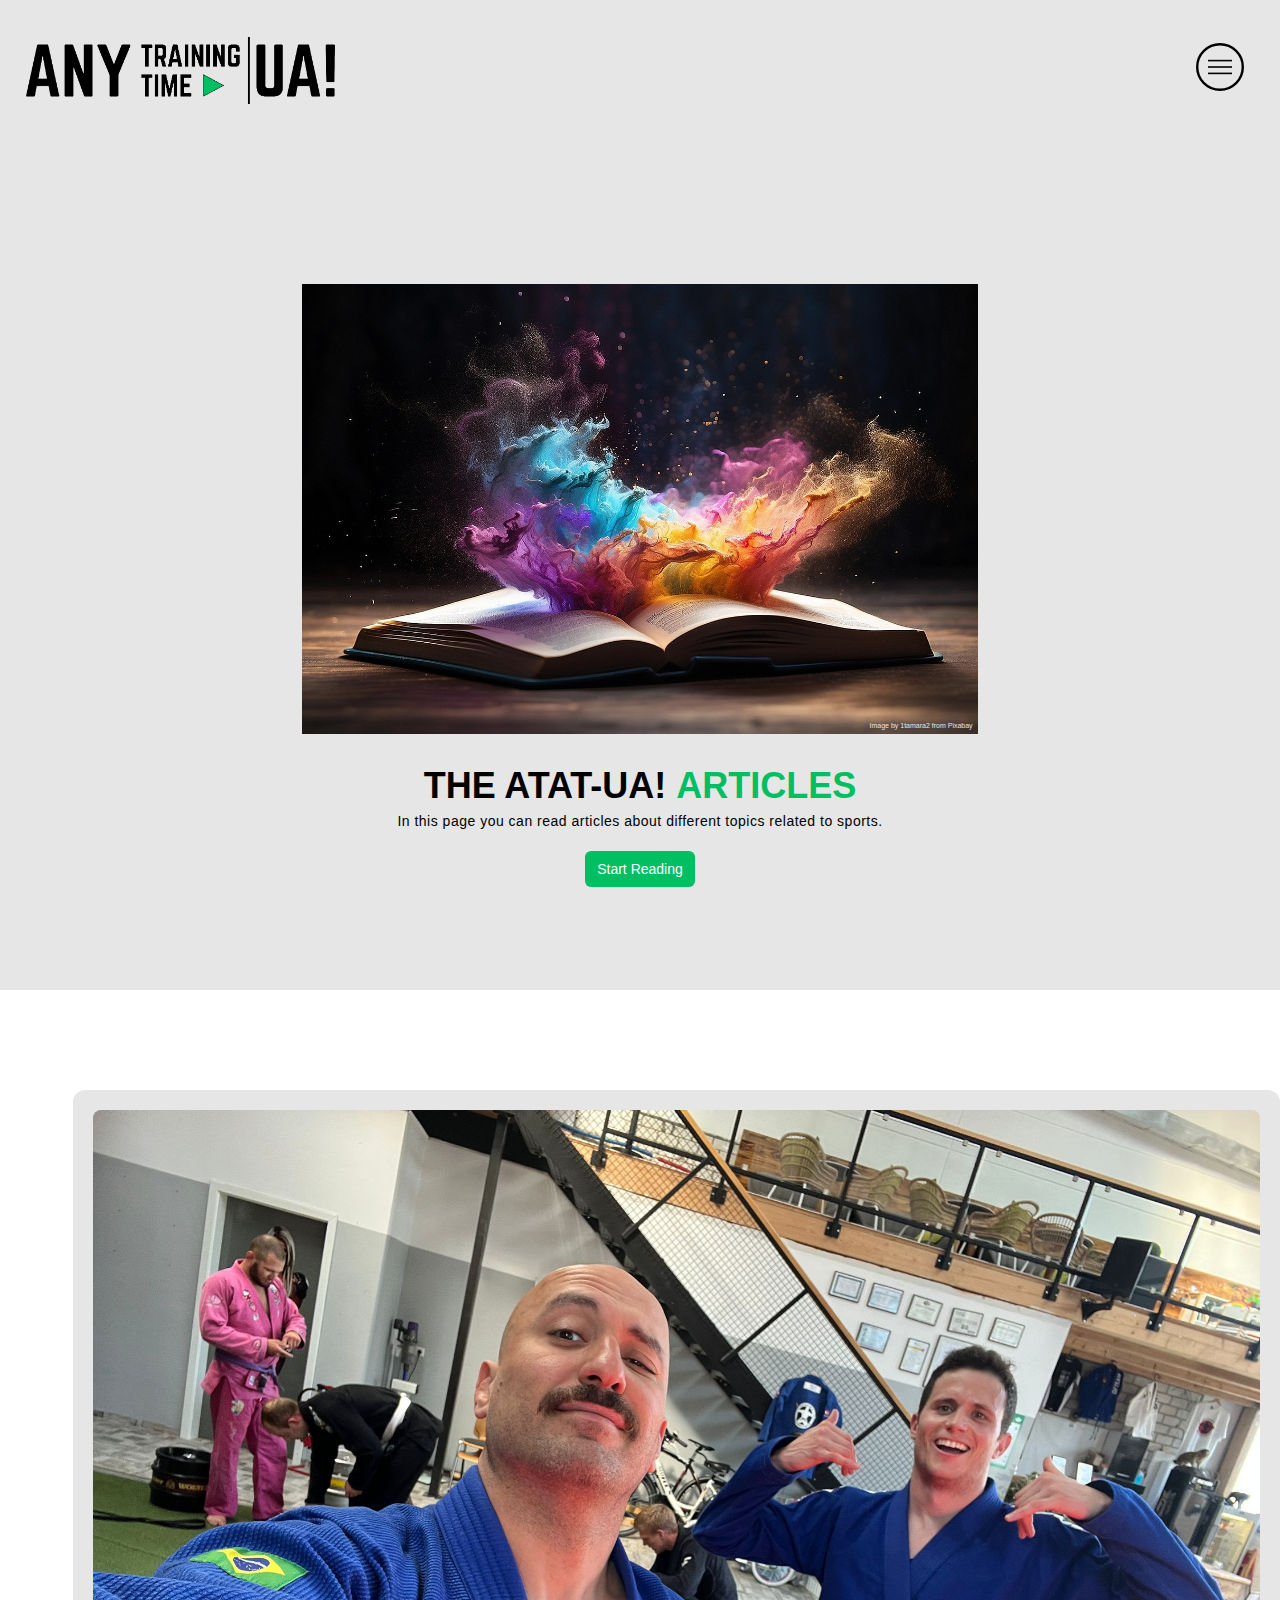
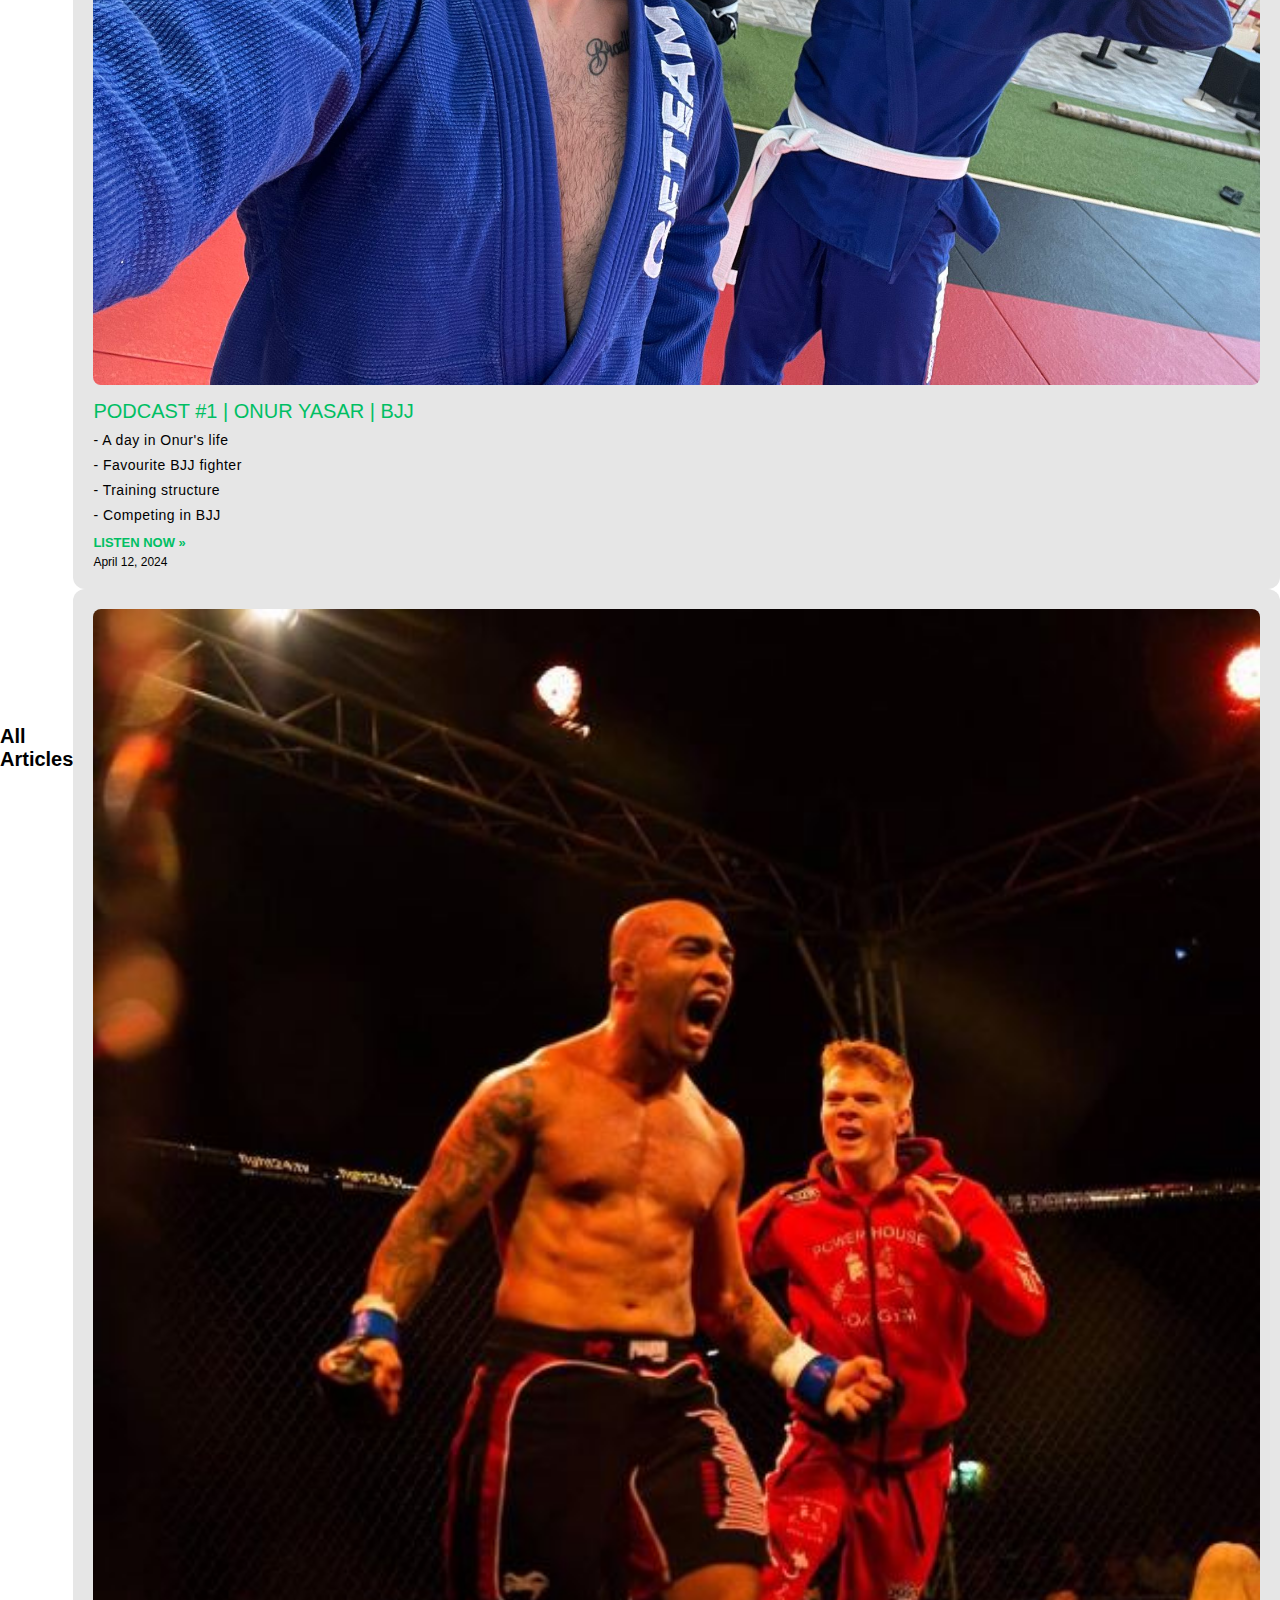
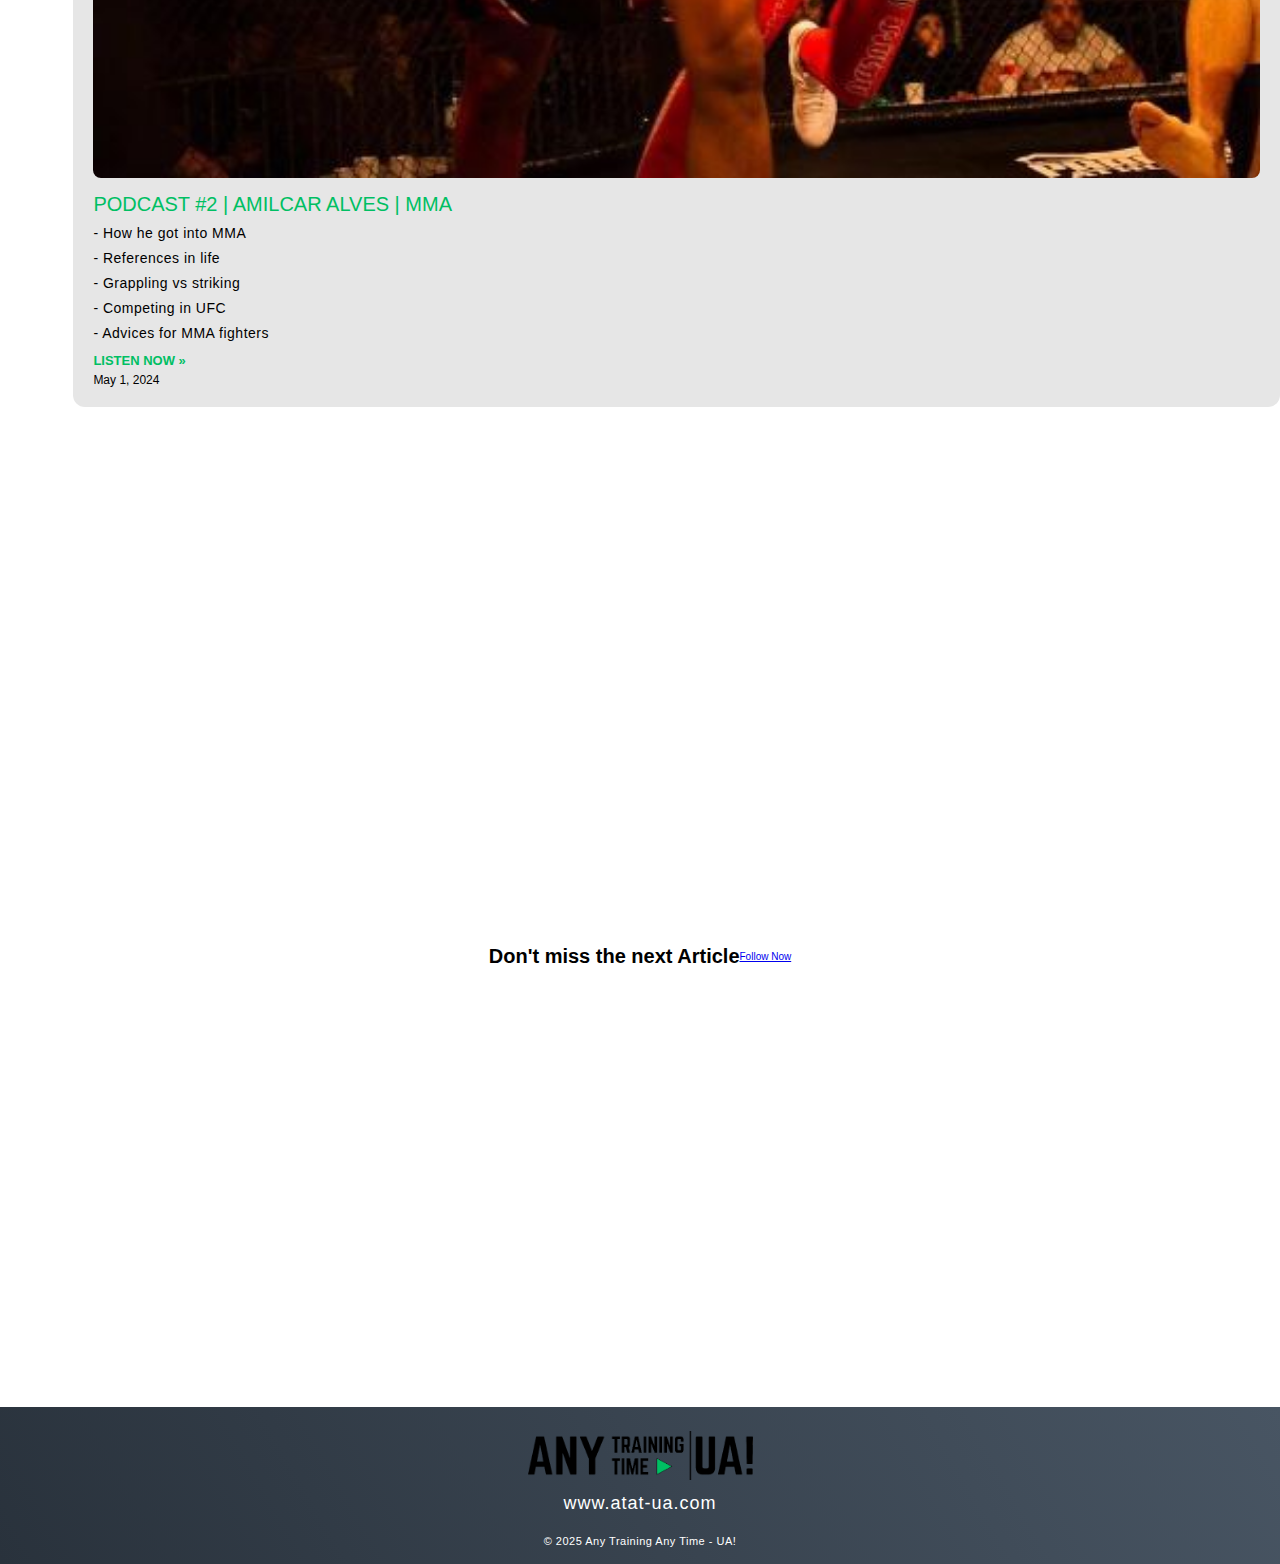
<file: articles/article.html>
<!DOCTYPE html>
<html lang="en-gb">

<!-----------------------------------head----------------------------------------->

<head>
	<meta charset="UTF-8"/>
	<meta name="viewport" content="width=device-width, initial-scale=1.0">
	<title> ATAT-UA! - Articles</title> <!--title which I see in the tap of the browser--> 
	<link type="text/css" rel="stylesheet" href="css/style.css"/> <!--for connecting the style css file-->
</head>

<!-----------------------------------body----------------------------------------->

<body>
	<!-- Header -->
	<section id="header">
		<div class="header container">
			<div class="nav-bar">
				<div class="logo">
					<a href="../index.html"><img src= "../images/logo/atat_logo.png"></a>
				</div>
				<div class="nav-list">
					<div class="hamburger"><div class="bar"></div></div>
					<ul>
						<li><a href="../index.html">Home</a></li>
						<li><a href="articles.html">Articles</a></li>
						<li><a href="../podcast/podcast.html">Podcast</a></li>
						<li><a href="../index.html#about">About</a></li>
					</ul>
				</div>
			</div>	
		</div>
	</section>
	<!-- End Header -->
	
	<!-- Initial section -->
	<section id="initial">
		<div class="initial container">
			<div class="presentation-left">
				<h1 class="section-title">The ATAT-UA!&nbsp;<span>Articles</span></h1>
				<p>In this page you can read articles about different topics related to sports.</p>
				<a href="#">Start Reading</a>
			</div>
			<div class="presentation-right">
				<div class="pod-image">
					<img src="../images/picture/Articles/articles_book.jpg" alt="">
					<span class="image-text">Image by 1tamara2 from Pixabay</span>
				</div>
			</div>
		</div>
	</section>
	<!-- End Initial section -->

	
	<!-- Articles grid section -->
	<section id="guest">
		<div class="guest container">
			<div class="guest-top">
				<h1>All Articles</h1>
			</div>
			<div class="guest-bottom">
				<div class="guest">
					<div class="guest-image">
						<img src="../images/picture/Podcast/podcast_1.jpg" alt="guest-1">
					</div>
					<div class="guest-info">
						<h2>PODCAST #1 | ONUR YASAR | BJJ</h2>
							<p>- A day in Onur's life </p>
							<p>- Favourite BJJ fighter </p>
							<p>- Training structure </p>
							<p>- Competing in BJJ </p>
							<a href="../podcast/podcast_1/podcast_1.html">LISTEN NOW »</a>
            <span class="date">April 12, 2024</span>
					</div>
				</div>
				<div class="guest">
					<div class="guest-image">
						<img src="../images/picture/Podcast/podcast_2.jpg" alt="guest-2">
					</div>
					<div class="guest-info">
						<h2>PODCAST #2 | AMILCAR ALVES | MMA</h2>
							<p>- How he got into MMA</p>
							<p>- References in life</p>
							<p>- Grappling vs striking</p>
							<p>- Competing in UFC</p>
							<p>- Advices for MMA fighters</p>
							<a href="../podcast/podcast_2/podcast_2.html">LISTEN NOW »</a>
            <span class="date">May 1, 2024</span>
					</div>
				</div>
			</div>
		<!-- Add more articles items here -->
		</div>
	</section>
	<!-- End articles grid section -->
	
	<!-- Cta section -->
	<section id="cta">
		<div class="cta container">
			<h1>Don't miss the next Article</h1>
			<a href="#">Follow Now</a>
		</div>
	</section>
	<!-- End Cta section -->
	
	<!-- Footer -->
	<section id="footer">
		<div class="footer container">
			<div class="logo">
				<img src= "../images/logo/atat_logo.png" alt="logo">
				<h2>www.atat-ua.com</h2>
			</div>
			<p>&copy; 2025 Any Training Any Time - UA!</p>
		</div>
	</section>
	<!-- End Footer -->

	<!-- Java -->
	<script src="./java/hamburger_app.js"></script>
	<!-- End Java -->

</body>
</html>
</file>
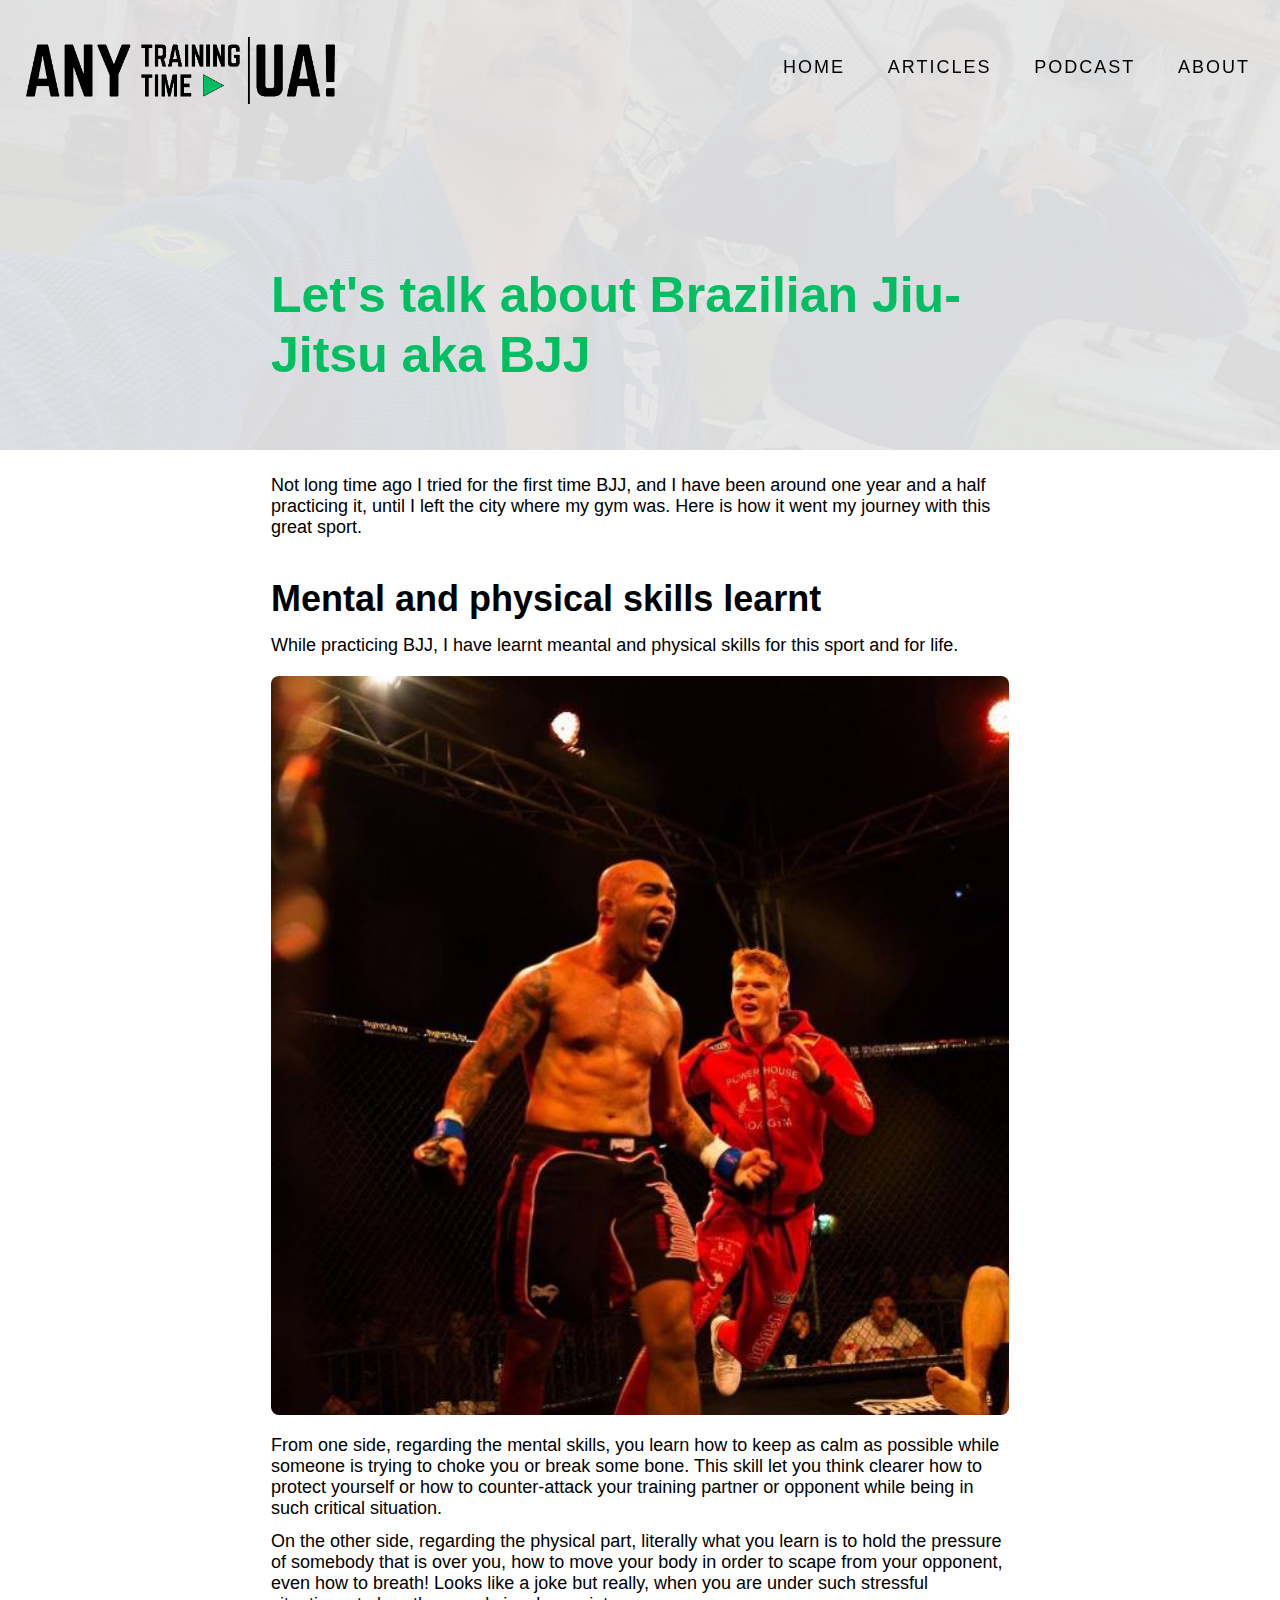
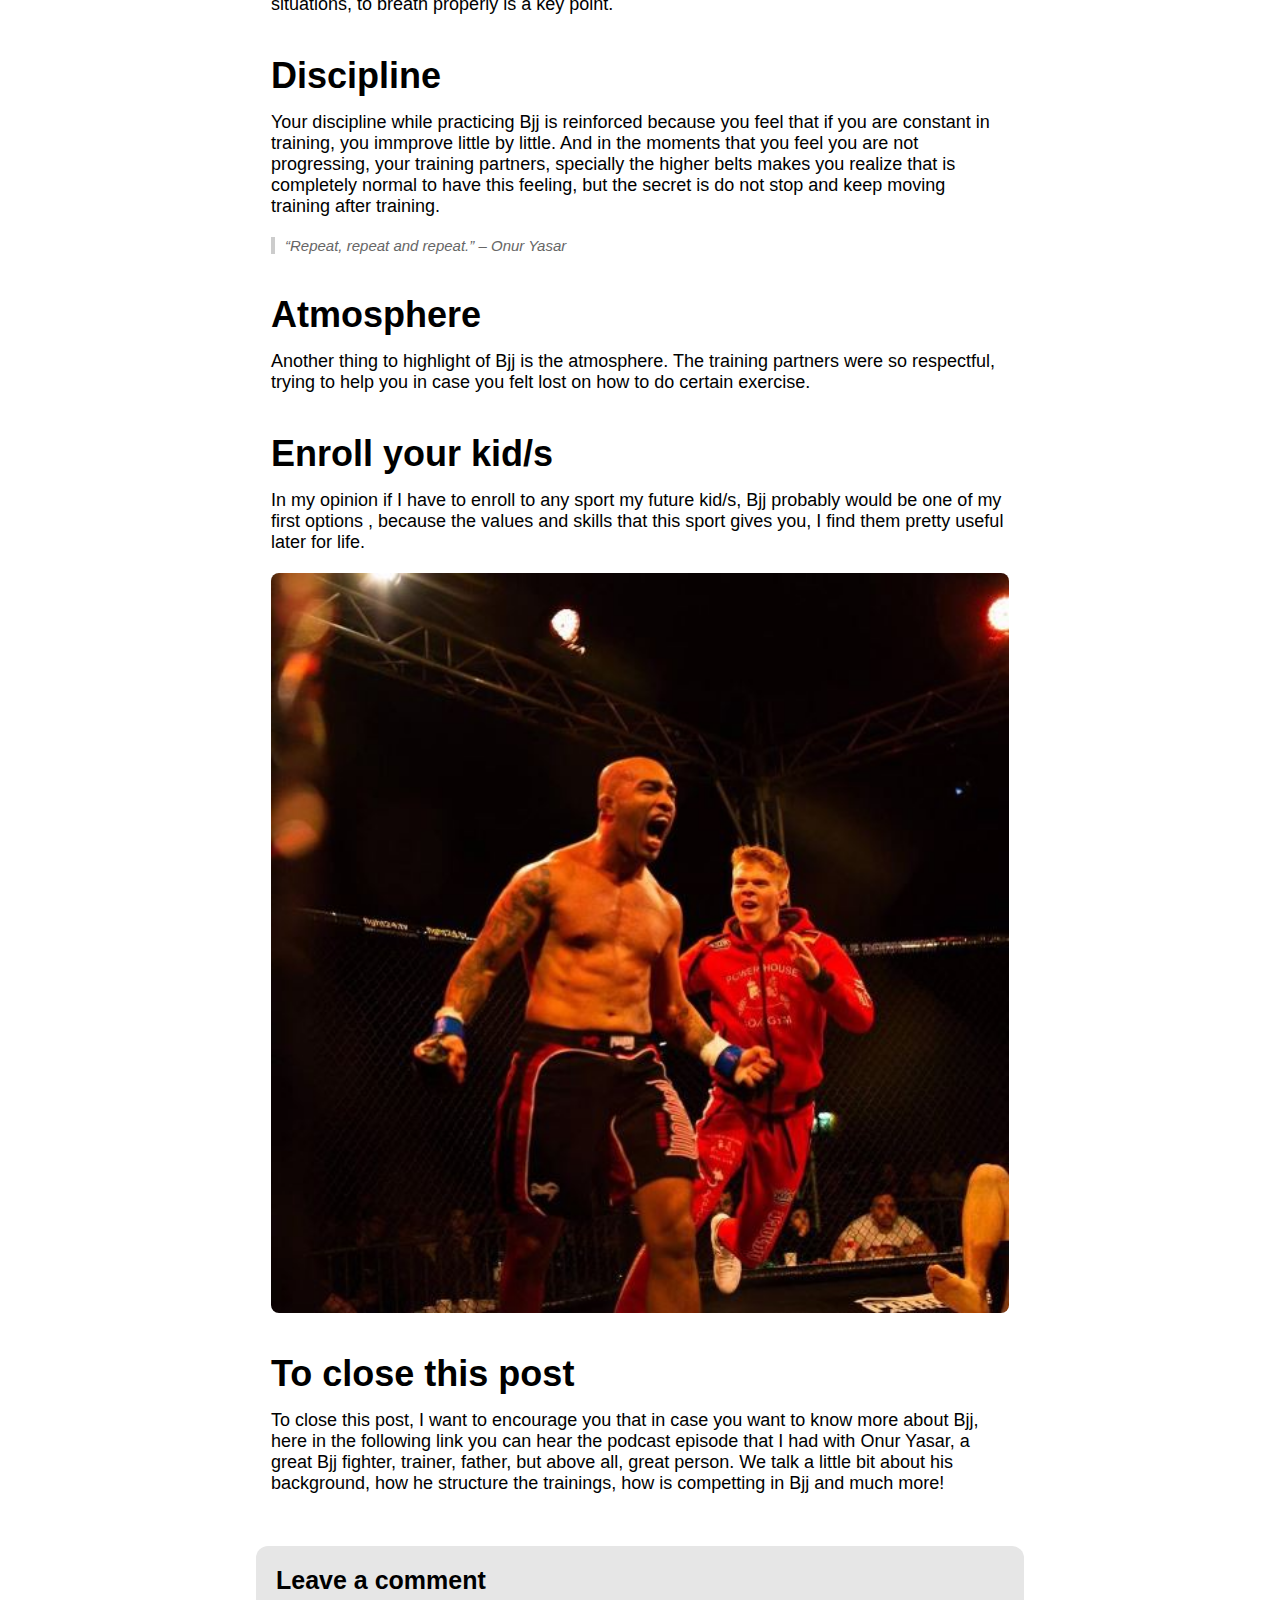
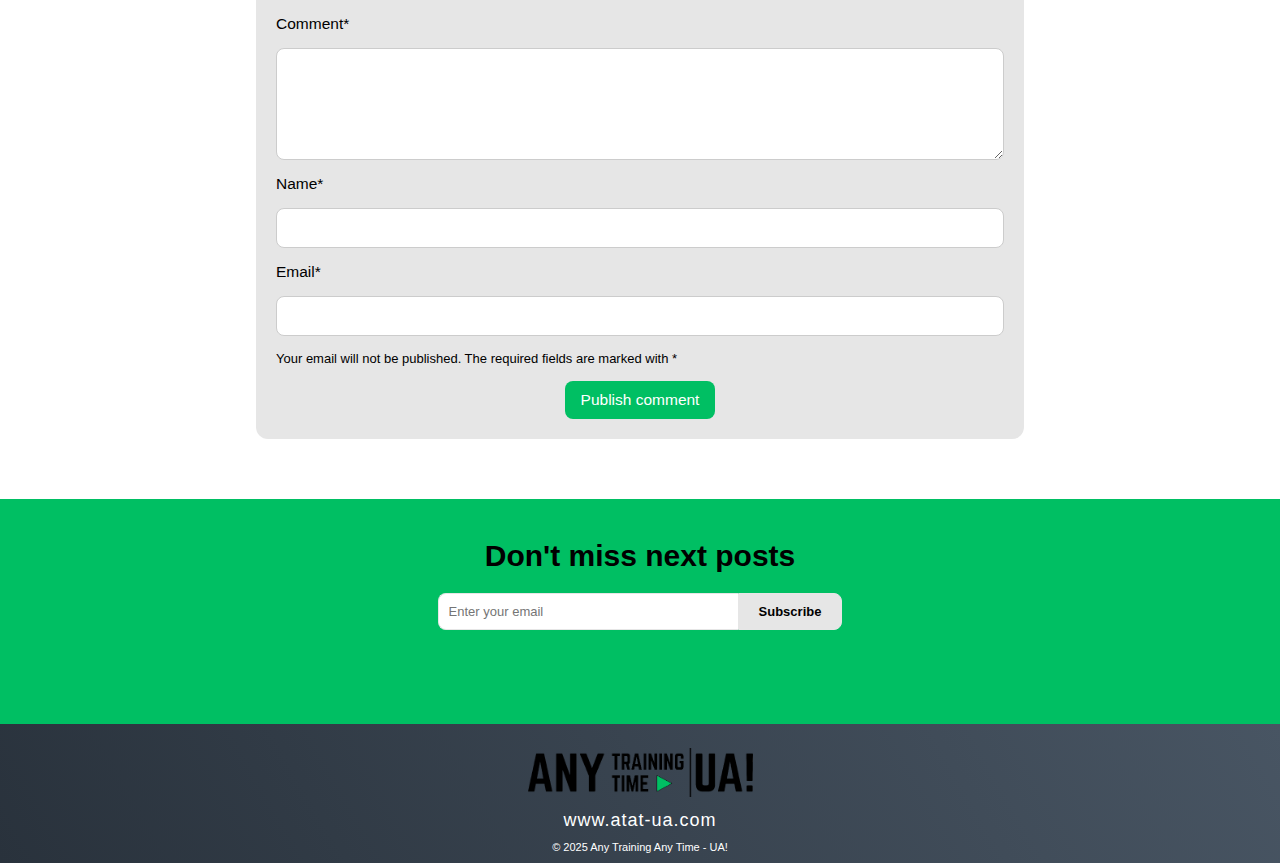
<file: articles/article_1/article_1.html>
<!DOCTYPE html>
<html lang="en-gb">

<!-----------------------------------head----------------------------------------->

<head>
	<meta charset="UTF-8"/>
	<meta name="viewport" content="width=device-width, initial-scale=1.0">
	<title> ATAT-UA! - Articles</title> <!--title which I see in the tap of the browser--> 
	<link type="text/css" rel="stylesheet" href="css/style.css"/> <!--for connecting the style css file-->
</head>

<!-----------------------------------body----------------------------------------->

<body>
	<!-- Header -->
	<section id="header">
		<div class="header container">
			<div class="nav-bar">
				<div class="logo">
					<a href="../../index.html"><img src= "../../images/logo/atat_logo.png"></a>
				</div>
				<div class="nav-list">
					<div class="hamburger"><div class="bar"></div></div>
					<ul>
						<li><a href="../../index.html">Home</a></li>
						<li><a href="../articles.html">Articles</a></li>
						<li><a href="../../podcast/podcast.html">Podcast</a></li>
						<li><a href="../../index.html#about">About</a></li>
					</ul>
				</div>
			</div>	
		</div>
	</section>
	<!-- End Header -->
	
	<!-- Hero section -->
	<section id="hero">
		<div class="hero-container">  
			<h1>Let's talk about Brazilian Jiu-Jitsu aka BJJ</h1>
    </div>
  </section>
	<!-- End Hero section -->

	<!-- Initial section -->
	<section id="initial">
		<div class="initial-container">

    	<p>
      Not long time ago I tried for the first time BJJ, and I have been around
			one year and a half practicing it, until I left the city where my gym was.
			Here is how it went my journey with this great sport.
    	</p>
			
			<h1>
      	Mental and physical skills learnt
			</h1>

    	<p>
      	While practicing BJJ, I have learnt meantal and physical skills
				for this sport and for life.
    	</p>

    	<img src="../../../images/picture/Podcast/podcast_2.jpg" class="inline-image" alt="img_1">

    	<p>
      	From one side, regarding the mental skills, you learn how to keep as calm 
				as possible while someone is trying to choke you or break some bone. This 
				skill let you think clearer how to protect yourself or how to counter-attack 
				your training partner or opponent while being in such critical situation.
    	</p>
			<p>
      	On the other side, regarding the physical part, literally what you learn is to
				hold the pressure of somebody that is over you, how to move your body in order
				to scape from your opponent, even how to breath! Looks like a joke but really, 
				when you are under such stressful situations, to breath properly is a key point. 
    	</p>
			
			<h1>
      	Discipline
			</h1>
			
			<p>
     		Your discipline while practicing Bjj is reinforced because you feel that if you are 
				constant in training, you immprove little by little. And in the moments that you feel
				you are not progressing, your training partners, specially the higher belts makes you 
				realize that is completely normal to have this feeling, but the secret is do not stop 
				and keep moving training after training. 
    	</p>

			<blockquote>
      	“Repeat, repeat and repeat.” – Onur Yasar
    	</blockquote>

			<h1>
      	Atmosphere
			</h1>
			
			<p>
     		Another thing to highlight of Bjj is the atmosphere. The training partners were so respectful, trying
				to help you in case you felt lost on how to do certain exercise.
    	</p>
    	
			<h1>
      	Enroll your kid/s
			</h1>
			
			<p>
     		In my opinion if I have to enroll to any sport my future kid/s, Bjj probably would be one of my first options
			, because the values and skills that this sport gives you, I find them pretty useful later for life.
    	</p>

    	<img src="../../../images/picture/Podcast/podcast_2.jpg" width="20" height="10" class="inline-image" alt="img_2">

			<h1>
      	To close this post
			</h1>

			<p>
      	To close this post, I want to encourage you that in case you want to know more about Bjj, here 
				in the following link you can hear the podcast episode that I had with Onur Yasar, a great Bjj fighter, 
				trainer, father, but above all, great person. We talk a little bit about his background, how he structure
				the trainings, how is competting in Bjj and much more!
    	</p>
		</div>
	</section>
	<!-- End Initial section -->

	<!-- Comment Section -->
	<section id="comment-section">
  	<div class="comment-container">
    	<h2>Leave a comment</h2>

    	<form class="comment-form">
      	<label for="comment">Comment*</label>
      	<textarea id="comment" name="comment" rows="5" required></textarea>

      	<label for="name">Name*</label>
      	<input type="text" id="name" name="name" required>

      	<label for="email">Email*</label>
      	<input type="email" id="email" name="email" required>

				<p>Your email will not be published. The required fields are marked with *</p>

      	<button type="submit">Publish comment</button>
    	</form>
  	</div>
	</section>
	<!-- End Comment section -->
	
	<!-- Subscribe Section -->
		<section id="subscribe-section">
			<div class="subscribe-container">
				<h2>Don't miss next posts</h2>
				<form class="subscribe-form">
					<input type="email" placeholder="Enter your email" required></>
					<button type="submit">Subscribe</button>
				</form>
			</div>
		</section>
	<!-- End Subscribe Section -->

	<!-- Footer -->
	<section id="footer">
		<div class="footer container">
			<div class="logo">
				<img src= "../../images/logo/atat_logo.png" alt="logo">
				<h2>www.atat-ua.com</h2>
			</div>
			<p>&copy; 2025 Any Training Any Time - UA!</p>
		</div>
	</section>
	<!-- End Footer -->

	<!-- Java -->
	<script src="./java/hamburger_app.js"></script>
	<!-- End Java -->
</body>
</html>
</file>
<file: articles/css/style.css>
*{
	margin: 0;
	padding: 0;
	box-sizing: border-box;
}
html{
	font-size: 10px;
	font-family: arial;
}
.container{
	min-height: 100vh;
	width: 100%;
	display: flex;
	align-items: center;
	justify-content: center;
}
/*making sure the images look nice*/
img{
	height: 100%;
	width: 100%;
	object-fit: cover;
	display: block;
	vertical-align: middle;
}
p{
	color: white;
	font-size: 1.4rem;
	margin-top: 5px;
	line-height: 2.5rem;
	font: 300px;
	letter-spacing: .05rem;	
}



/*---------------------------------- Header ------------------------------------*/

/* Header Section */
#header{
	position: fixed;
	z-index: 1000;
	left:0;
	top: 0;
	width: 100vw;
	height: auto;
}
#header .header{
	min-height: 15vh;
	background-color: none;
	transition: .3s ease background-color;
}
#header .nav-bar{
	display:flex;
	align-items: center;
	justify-content: space-between;
	width: 100%;
	height: 100%;
	max-width: 1300px;
	padding: 0 10px;
}
#header .nav-bar .logo img{
	width: 325px;
	float: left;
	padding-left: 5%;
	padding-top: 2%;
}
#header .nav-list ul{
	list-style: none;
	position: absolute;
	background-color: white;
	width: 100vw;
	height: 100vh;
	left: 100%;
	top: 0;
	display: flex;
	flex-direction: column;
	justify-content: center;
	align-items: center;
	z-index: 1;
	overflow-x: hidden;
	transition: .3s ease left;
}
#header .nav-list ul.active{
	left: 0;
}
#header .nav-list ul a{
	font-size: 2.5rem;
	font-weight: 500;
	letter-spacing: .2rem;
	text-decoration: none;
	color: black;
	text-transform: uppercase;
	padding: 20px;
	display: block;
}
#header .nav-list ul li:hover a{
	color: #00BF63;
}
#header .hamburger{
	height: 60px;
	width: 60px;
	display: inline-block;
	border: 3px solid black;
	border-radius: 50%;
	position: relative;
	display: flex;
	align-items: center;
	justify-content: center;
	z-index: 100;
	cursor: pointer;
	transform: scale(.8);
	margin-right: 20px;
}
#header .hamburger .bar{
	height: 2px;
	width: 30px;
	position: relative;
	background-color: black;
	z-index: -1;
}
#header .hamburger .bar::after,
#header .hamburger .bar::before{
	content: '';
	position: absolute;
	height: 100%;
	width: 100%;
	left: 0;
	background-color: black;
	transition: .3s ease;
	transition-property: top, bottom;
}
#header .hamburger .bar::before{
	bottom: 8px;
}
#header .hamburger .bar::after{
	top: 8px;
}
#header .hamburger.active .bar::before{
	bottom: 0;
}
#header .hamburger.active .bar::after{
	top: 0;
}
/* End Header Section */

/*---------------------------------- Initial ------------------------------------*/
/* Initial Section */
#initial{
	min-height: 110vh;
	background-color: #e6e6e6;
	display: flex;
	align-items: center;
	justify-content: center;
}
#initial .initial{ /* container */
	max-width: 1024px;
	width: 90%; /* in order to have some margins when I make little the device */
	margin-left: auto; /* makes our content in the center */
	margin-right: auto;
	display: flex; /* We want flex for our large device */
	flex-direction: column-reverse;
	gap: 30px;
}
#initial .presentation-left{
	text-align: center;
}
#initial .presentation-left .section-title{
	font-size: 36px;
	line-height: 40px;
	font-weight: 700;
	color: black;
	text-transform: uppercase;
}
#initial .presentation-left .section-title span{
	font-size: 36px;
	line-height: 40px;
	font-weight: 700;
	color: #00bf63;
	text-transform: uppercase;
}
#initial .presentation-left p{
	font-size: 14px;
	line-height: 20px;
	color: black;
}
#initial .presentation-left a{
	text-decoration: none;
	display: inline-block;
	color: white;
	background-color: #00bf63;
	padding-top: 8px;
	padding-bottom: 8px;
	padding-left: 12px;
	padding-right: 12px;
	margin-top: 20px;
	font-size: 14px;
	line-height: 20px;
	border-radius: 6px;
}
#initial .presentation-left a:hover{
	background-color: rgb(34 197 94);
	color: white;
}
#initial .presentation-right .pod-image{
	display: inline-block;
	width: 100%;
	height: 50vh;
	overflow: hidden;
	position: relative;
	margin-top: 20vh;
}
#initial .presentation-right .pod-image .img{
	width: 100%;
	height: 100%;
	object-fit: contain;
}
#initial .presentation-right .pod-image .image-text{
	position: absolute; /*places in the lower-left*/
	bottom: 5px;
	right: 5px;
	color:#e6e6e6; /*ensures contrast*/
	font-size: 7px;
}
/* End Initial Section */

/*---------------------------------- Articles grid ------------------------------------*/
/* Artcles grid Section */
#guest{
	min-height: 100vh;
	display: flex;
	align-items: center;
	justify-content: center;
	background-color: white;
	padding-top: 100px;
	padding-bottom: 100px;
}
#guest .guest-container{ /* container */
	max-width: 1024px;
	width: 90%; /* in order to have some margins when I make little the device */
	margin-left: auto; /* makes our content in the center */
	margin-right: auto;
	flex-direction: column;
}
#guest .guest-container .guest-top{
	text-align: center;
	max-width: 512px;
	margin-left: auto;
	margin-right: auto;
}
#guest .guest-container .guest-top h1{
	font-size: 36px;
	line-height: 40px;
	font-weight: 700;
	color: #00bf63;
}
#guest .guest-container .guest-top p{
	font-size: 14px;
	line-height: 20px;
	color: black;
}
#guest .guest-container .guest-bottom{
	display: grid;
	grid-template-columns: 1fr;/* one column on mobile */
	gap: 20px;
	margin-top: 44px;
}
#guest .guest-bottom .guest{
	background-color: #e6e6e6;
	padding: 20px;
	border-radius: 12px;
	flex: 1 1 0%; /* it takes 50% width */
}
#guest .guest-bottom .guest .guest-image{
	border-radius: 8px;
	overflow: hidden;
	position: relative;
	width: 100%;
}
#guest .guest-bottom .guest .guest-image .img{
	width: 100%;
	height: 100%;
	object-fit: contain;
}
#guest .guest-bottom .guest .guest-info{
	display: flex;
	flex-direction: column;
}
#guest .guest-bottom .guest .guest-info h2{
	font-size: 20px;
	line-height: 28px;
	color: #00bf63;
	font-weight: 500;
	margin-top: 12px;
}
#guest .guest-bottom .guest .guest-info p{
	font-size: 14px;
	line-height: 20px;
	color: black;
	display: flex;
}
#guest .guest-bottom .guest .guest-info a {
	color: #00bf63;
	text-decoration: none;
	font-size: 13px;
	font-weight: bold;
	margin-top: 10px;
}
#guest .guest-bottom .guest .guest-info a:hover {
	text-decoration: underline;
}
#guest .guest-bottom .guest .guest-info .date {
	font-size: 12px;
	color: black;
	margin-top: 5px;
}
/* End articles grid Section */

/*---------------------------------- Subscribe Section ------------------------------------*/
#subscribe-section {
	height: 25vh;
  background-color: #00bf63;
  padding: 4rem 1.2rem;
	margin-top: 2rem;
	display: flex;
  justify-content: center; /* centers the inner container */
}
#subscribe-section .subscribe-container {
  max-width: 768px;
  width: 100%;
  margin: 0 auto;
  text-align: center;
}
#subscribe-section .subscribe-container h2 {
  font-size: 3rem;
  margin-bottom: 2rem;
  color: black;
}

/* Form styles */
#subscribe-section .subscribe-container .subscribe-form {
  display: flex;
  justify-content: center;
  align-items: stretch;
  flex-wrap: wrap;
  max-width: 100%;
}

#subscribe-section .subscribe-container .subscribe-form input[type="email"] {
  padding: 1rem;
  font-size: 1.3rem;
  width: 300px;
  max-width: 100%;
  border: 1px solid #e6e6e6;
	border-right: none; /* Remove right border */
  border-top-left-radius: 8px;
  border-bottom-left-radius: 8px;
  font-family: Arial, Helvetica, sans-serif;
}

#subscribe-section .subscribe-container .subscribe-form button {
  padding: 1rem 2rem;
  font-size: 1.3rem;
	font-weight: bold;
  background-color: #e6e6e6;
  color: black;
  border: 1px solid #e6e6e6;
  border-left: 1px solid #e6e6e6; /* thin dividing line */
  border-top-right-radius: 8px;
  border-bottom-right-radius: 8px;
  cursor: pointer;
  transition: background-color 0.3s ease;
}

#subscribe-section .subscribe-container .subscribe-form button:hover {
  background-color: white;
	color: #00BF63;
}
/* End Subscribe Section */

/*---------------------------------- Footer ------------------------------------*/

/* Footer */
#footer{
	background-image: linear-gradient(60deg, #29323c 0%, #485563 100%);
}
#footer .footer{
	min-height: 90px;
	flex-direction: column;
	padding-top: 20px;
	padding-bottom: 10px;
}
#footer .logo img{
	width: 225px;
	float: center;
	padding-bottom: 1%;
	padding-top:2%;
}
#footer .logo h2{
	color: white;
	text-align: center;
	font-weight: 500;
	font-size: 1.8rem;
	letter-spacing: .1rem;
	margin-top: 10px;
	margin-bottom: 10px;	
}
#footer p{
	font-size: 1.1rem;
}
/* End Footer */


/*------------------------------ Media Query -----------------------------------*/

/*Mobile Phones*/
@media only screen and (max-width: 480px){
	html {
		font-size: 8px;
	}
	/* Header */
	#header .hamburger{
		height: 40px;
		width: 40px;
	}
	#header .nav-bar .logo img{
		width: 200px;
	}
	#header .hamburger .bar{
		height: 2px;
		width: 20px;
	/* End Header */

	/* Footer */
	#footer .logo img{
		width: 150px;
	}
	#footer .logo h2{
		font-size: 1.2rem;
	}
	#footer p{
		font-size: 0.9rem;
	}
	/* End Footer */
}
/*End Media Query for Mobile Phones*/	

/*Media Query for Tablet*/
@media only screen and (min-width:768px){/*that is for the tablet*/
	/* Initial */
	#initial .initial{
		flex-direction: row;
		}
		#initial .presentation-left{
		text-align: left;
		}
		#initial .presentation-left h1{
		font-size: 60px;
		line-height: 64px;
		}
		#initial .presentation-left p{
		font-size: 18px;
		line-height: 28px;
		}
		#initial .presentation-left a{
		font-size: 18px;
		line-height: 28px;
		}
		#initial .presentation-right .pod-image{
		height: 100%;
		margin-bottom: 105px;
		}
		#initial .presentation-right .pod-image .img{
		position: absolute;
		top: -25%;
		}
		/* End Initial */
		
		/* Guest */
		#guest .guest-top p{
		font-size: 16px;
		line-height: 24px;
		}
		#guest .guest-bottom{
		display: grid;
		grid-template-columns: repeat(2, 1fr); /* two columns */
		}
		/*#guest .guest-bottom .guest{
		background-color: #e6e6e6;
		padding-bottom: 135px;
		border-radius: 12px;
		flex: 1 1 0%; /* it takes 50% width */
		/*}
		#guest .guest-bottom .guest .guest-image{
		height: 100%
		}
		#guest .guest-bottom .guest .guest-image .img{
		position: absolute;
		}
		#guest .guest-bottom .guest .guest-info p{
		font-size: 16px;
		line-height: 24px;
		margin-top: 8px;
		}*/
		/* End Guest */
}
/*End Media Query for Tablet*/

/*Media Query for Desktop*/
@media only screen and (min-width:1200px){/*that is for the desktop*/
	/* Header */
	#header .hamburger{
		display: none;
	}
	#header .nav-list ul{
		position: initial;
		display: block;
		height: auto;
		width: fit-content;
		background-color: transparent;
	}
	#header .nav-list ul li{
		display: inline-block;
	}
	#header .nav-list ul li a{
		font-size: 1.8rem;
	}
	#header .nav-list ul a:after{
		display: none;
	}	
	/* End Header */

	/* Guest */
	#guest .guest-bottom{
		grid-template-columns: repeat(2, 1fr); /* two columns */
		}
	/* End Guest */

	/* Initial */
	#initial .initial-top{
		flex-basis: 22%;
		margin: 1.5%;
	}
	/* End Initial */ 
}
/*End Media Query for Desktop*/
</file>
<file: articles/article_1/css/style.css>
*{
	margin: 0;
	padding: 0;
	box-sizing: border-box;
}
html{
	font-size: 10px;
	font-family: arial;
}
.container{
	min-height: 100vh;
	width: 100%;
	display: flex;
	align-items: center;
	justify-content: center;
}
/*making sure the images look nice*/
img{
	height: 100%;
	width: 100%;
	object-fit: cover;
	display: block;
	vertical-align: middle;
}
/*p{
	color: white;
	font-size: 1.4rem;
	margin-top: 5px;
	line-height: 2.5rem;
	font: 300px;
	letter-spacing: .05rem;	
}*/

/*---------------------------------- Header ------------------------------------*/
/* Header Section */
#header{
	position: fixed;
	z-index: 1000;
	left:0;
	top: 0;
	width: 100vw;
	height: auto;
}
#header .header{
	min-height: 15vh;
	*background-color: none;
	transition: .3s ease background-color;
}
#header .nav-bar{
	display:flex;
	align-items: center;
	justify-content: space-between;
	width: 100%;
	height: 100%;
	max-width: 1300px;
	padding: 0 10px;
}
#header .nav-bar .logo img{
	width: 325px;
	float: left;
	padding-left: 5%;
	padding-top: 2%;
}
#header .nav-list ul{
	list-style: none;
	position: absolute;
	background-color: white;
	width: 100vw;
	height: 100vh;
	left: 100%;
	top: 0;
	display: flex;
	flex-direction: column;
	justify-content: center;
	align-items: center;
	z-index: 1;
	overflow-x: hidden;
	transition: .3s ease left;
}
#header .nav-list ul.active{
	left: 0;
}
#header .nav-list ul a{
	font-size: 2.5rem;
	font-weight: 500;
	letter-spacing: .2rem;
	text-decoration: none;
	color: black;
	text-transform: uppercase;
	padding: 20px;
	display: block;
}
#header .nav-list ul li:hover a{
	color: #00BF63;
}
#header .hamburger{
	height: 60px;
	width: 60px;
	display: inline-block;
	border: 3px solid black;
	border-radius: 50%;
	position: relative;
	display: flex;
	align-items: center;
	justify-content: center;
	z-index: 100;
	cursor: pointer;
	transform: scale(.8);
	margin-right: 20px;
}
#header .hamburger .bar{
	height: 2px;
	width: 30px;
	position: relative;
	background-color: black;
	z-index: -1;
}
#header .hamburger .bar::after,
#header .hamburger .bar::before{
	content: '';
	position: absolute;
	height: 100%;
	width: 100%;
	left: 0;
	background-color: black;
	transition: .3s ease;
	transition-property: top, bottom;
}
#header .hamburger .bar::before{
	bottom: 8px;
}
#header .hamburger .bar::after{
	top: 8px;
}
#header .hamburger.active .bar::before{
	bottom: 0;
}
#header .hamburger.active .bar::after{
	top: 0;
}
/* End Header Section */

/*---------------------------------- Hero Section ------------------------------------*/
/* Hero Section */
#hero{
	position: relative;/*Because we will have an overlay of this section*/
	height: 50vh;
	background-image: url(../../../images/picture/Podcast/podcast_1.jpg);
	background-size: cover;
	background-position: center;
	display: flex;
	align-items: center;
	justify-content: left;
	padding: 2rem;
	text-align: left;
	z-index: 1;
	margin-bottom: 2.5rem;
}
/*for making the background more difuse*/
#hero::after{
	content: '';
	position: absolute;
	left:0;
	top:0;
	left:0;
	height: 100%;
	width: 100%;
	background-color: #e6e6e6;
	opacity: .95;
	z-index: -1; /*for being able to select things over this layer*/
}
#hero .hero-container h1{
	font-size: 5rem;
	font-weight: 700;
	color: #00bf63;
	line-height: 1.2;
	margin-top: 20rem; /* Push down the title responsively */
  margin-bottom: 0;
  text-align: left;
}
/* End Hero Section */

/*---------------------------------- Initial ------------------------------------*/
/* Initial Section */
#initial{
	min-height: 110vh;
	background-color: white;
	display: flex;
	align-items: center;
	justify-content: center;
}
#initial .initial{ /* container */
	max-width: 1024px;
	width: 90%; /* in order to have some margins when I make little the device */
	margin-left: auto; /* makes our content in the center */
	margin-right: auto;
	display: flex; /* We want flex for our large device */
	flex-direction: column-reverse;
	gap: 30px;
}
#initial .initial-container {
  max-width: 768px;         /* Limits how wide it can grow */
  width: 100%;              /* Responsive base */
  padding: 0 1.5rem;        /* Adds space on left and right */
  margin: 0 auto;           /* Centers the content */
}
#initial .initial-container h1{
  font-size: 3.6rem;
	margin-top: 4rem;
	margin-bottom: 1.5rem;
}
#initial .initial-container p{
	margin-bottom: 1.2rem;
  font-size: 1.8rem;
}
#initial .initial-container .inline-image {
  width: 100%;
  border-radius: 8px;
  margin: 2rem 0;
}
#initial .initial-container blockquote{
	font-size: 1.5rem;
  font-style: italic;
  color: #666;
  border-left: 4px solid #ccc;
  padding-left: 1rem;
  margin: 2rem 0;
}
/* End Initial Section */

/*---------------------------------- Comment Section ------------------------------------*/
#comment-section {
  background-color: transparent;
  padding: 4rem 1.2rem;
	/*margin-top: 2rem;*/
	display: flex;
  justify-content: center; /* centers the inner container */
}

#comment-section .comment-container {
	background-color: #e6e6e6;
  max-width: 768px;
  width: 100%;
  padding: 2rem 2rem;
  border-radius: 12px;
}

#comment-section .comment-container h2 {
  font-size: 2.5rem;
  color: black;
  margin-bottom: 2rem;
}

#comment-section .comment-form {
  display: flex;
  flex-direction: column;
  gap: 1.5rem;
}

#comment-section .comment-form label {
  font-size: 1.55rem;
  color: black;
}

#comment-section .comment-form textarea, .comment-form input {
  width: 100%;
  padding: 1rem;
  border: 1px solid #ccc;
  border-radius: 8px;
  font-size: 1.55rem;
  font-family: inherit;
}
#comment-section .comment-form p{
	font-size: 1.3rem;
}
#comment-section .comment-form button {
  width: 150px;
  padding: 1rem;
  background-color: #00bf63;
  color: white;
  font-size: 1.55rem;
  border: none;
  border-radius: 8px;
  cursor: pointer;
  margin: 0 auto; /*centers the button*/
  transition: background-color 0.3s ease;
}

#comment-section .comment-form button:hover {
  background-color: #009e52;
}
/* End Comment Section */

/*---------------------------------- Subscribe Section ------------------------------------*/
#subscribe-section {
	height: 25vh;
  background-color: #00bf63;
  padding: 4rem 1.2rem;
	margin-top: 2rem;
	display: flex;
  justify-content: center; /* centers the inner container */
}
#subscribe-section .subscribe-container {
  max-width: 768px;
  width: 100%;
  margin: 0 auto;
  text-align: center;
}
#subscribe-section .subscribe-container h2 {
  font-size: 3rem;
  margin-bottom: 2rem;
  color: black;
}

/* Form styles */
#subscribe-section .subscribe-container .subscribe-form {
  display: flex;
  justify-content: center;
  align-items: stretch;
  flex-wrap: wrap;
  max-width: 100%;
}

#subscribe-section .subscribe-container .subscribe-form input[type="email"] {
  padding: 1rem;
  font-size: 1.3rem;
  width: 300px;
  max-width: 100%;
  border: 1px solid #e6e6e6;
	border-right: none; /* Remove right border */
  border-top-left-radius: 8px;
  border-bottom-left-radius: 8px;
  font-family: Arial, Helvetica, sans-serif;
}

#subscribe-section .subscribe-container .subscribe-form button {
  padding: 1rem 2rem;
  font-size: 1.3rem;
	font-weight: bold;
  background-color: #e6e6e6;
  color: black;
  border: 1px solid #e6e6e6;
  border-left: 1px solid #e6e6e6; /* thin dividing line */
  border-top-right-radius: 8px;
  border-bottom-right-radius: 8px;
  cursor: pointer;
  transition: background-color 0.3s ease;
}

#subscribe-section .subscribe-container .subscribe-form button:hover {
  background-color: white;
	color: #00BF63;
}
/* End Subscribe Section */

/*---------------------------------- Footer ------------------------------------*/

/* Footer */
#footer{
	background-image: linear-gradient(60deg, #29323c 0%, #485563 100%);
	/*margin-top: 4rem;*/
}
#footer .footer{
	min-height: 90px;
	flex-direction: column;
	padding-top: 20px;
	padding-bottom: 10px;
}
#footer .logo img{
	width: 225px;
	float: center;
	padding-bottom: 1%;
	padding-top:2%;
}
#footer .logo h2{
	color: white;
	text-align: center;
	font-weight: 500;
	font-size: 1.8rem;
	letter-spacing: .1rem;
	margin-top: 10px;
	margin-bottom: 10px;	
}
#footer p{
	font-size: 1.1rem;
	color: white;
}
/* End Footer */

/*------------------------------ Media Query -----------------------------------*/
/*Mobile Phones*/
@media only screen and (max-width: 480px){
	html {
		font-size: 8px;
	}
	/* Header */
	#header .hamburger{
		height: 40px;
		width: 40px;
	}
	#header .nav-bar .logo img{
		width: 200px;
	}
	#header .hamburger .bar{
		height: 2px;
		width: 20px;
	}
	/* End Header */

	/* Subscribe section */
	#subscribe-section .subscribe-container .subscribe-form input[type="email"] {
		width: 200px;
	}
	/* End Subscribe section */

	/* Footer */
	#footer .logo img{
		width: 150px;
	}
	#footer .logo h2{
		font-size: 1.2rem;
	}
	#footer p{
		font-size: 0.9rem;
	}
	/* End Footer */
}
/*End Media Query for Mobile Phones*/	

/*Media Query for Tablet*/
@media only screen and (min-width:768px){/*that is for the tablet*/
	/* Initial */
	/* End Initial */
}
/*End Media Query for Tablet*/

/*Media Query for Desktop*/
@media only screen and (min-width:1200px){/*that is for the desktop*/
	/* Header */
	#header .hamburger{
		display: none;
	}
	#header .nav-list ul{
		position: initial;
		display: block;
		height: auto;
		width: fit-content;
		background-color: transparent;
	}
	#header .nav-list ul li{
		display: inline-block;
	}
	#header .nav-list ul li a{
		font-size: 1.8rem;
	}
	#header .nav-list ul a:after{
		display: none;
	}	
	/* End Header */

	/* Hero */
	/*In big screen, the position of the title starts at same position than the text*/
	#hero .hero-container { 
		max-width: 768px;
		width: 100%;
		padding: 0 1.5rem; 
  	margin: 0 auto;  
	}
	/* End Hero */
}
/*End Media Query for Desktop*/
</file>
